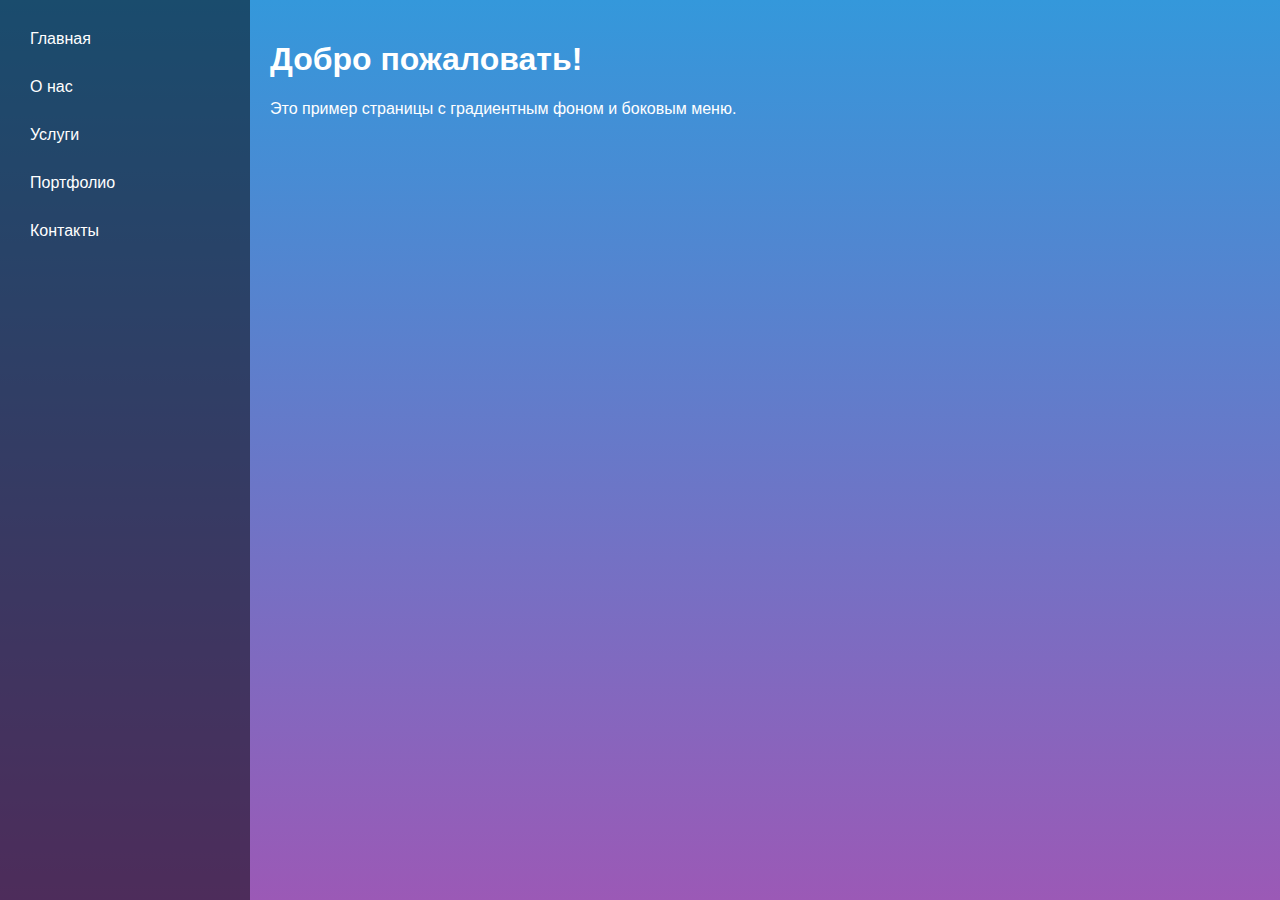
<file: Index.html>
<!DOCTYPE html>
<html lang="ru">
<head>
    <meta charset="UTF-8">
    <meta name="viewport" content="width=device-width, initial-scale=1.0">
    <title>Градиентная Страница с Боковым Меню</title>
    <link rel="stylesheet" href="style.css">
</head>
<body>

    <div class="container">

        <aside class="sidebar">
            <button class="menu-toggle" aria-label="Открыть/закрыть меню">☰</button>
            <nav>
                <ul>
                    <li><a href="#">Главная</a></li>
                    <li><a href="#">О нас</a></li>
                    <li><a href="#">Услуги</a></li>
                    <li><a href="#">Портфолио</a></li>
                    <li><a href="#">Контакты</a></li>
                </ul>
            </nav>
        </aside>

        <main class="content">
            <h1>Добро пожаловать!</h1>
            <p>Это пример страницы с градиентным фоном и боковым меню.</p>
        </main>

    </div>

    <script src="script.js"></script>
</body>
</html>
</file>
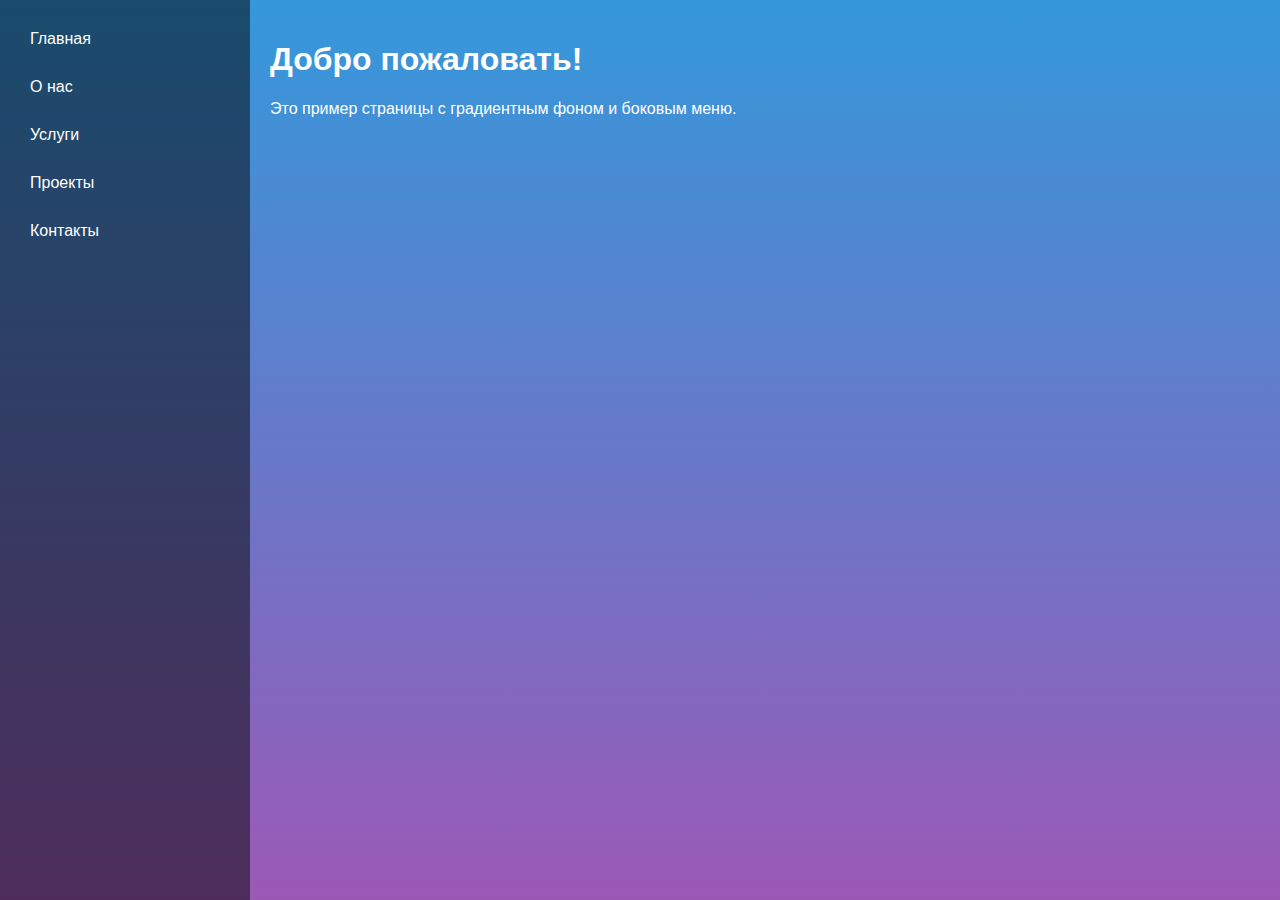
<file: index.html>
<!DOCTYPE html>
<html lang="ru">
<head>
    <meta charset="UTF-8">
    <meta name="viewport" content="width=device-width, initial-scale=1.0">
    <title>Градиентная Страница с Боковым Меню</title>
    <link rel="stylesheet" href="style.css">
</head>
<body>

    <div class="container">

        <aside class="sidebar">
            <button class="menu-toggle" aria-label="Открыть/закрыть меню">☰</button>
            <nav>
                <ul>
                    <li><a href="#">Главная</a></li>
                    <li><a href="#">О нас</a></li>
                    <li><a href="#">Услуги</a></li>
                    <li><a href="projects.html">Проекты</a></li>
                    <li><a href="#">Контакты</a></li>
                </ul>
            </nav>
        </aside>

        <main class="content">
            <h1>Добро пожаловать!</h1>
            <p>Это пример страницы с градиентным фоном и боковым меню.</p>
        </main>

    </div>

    <script src="script.js"></script>
</body>
</html>
</file>
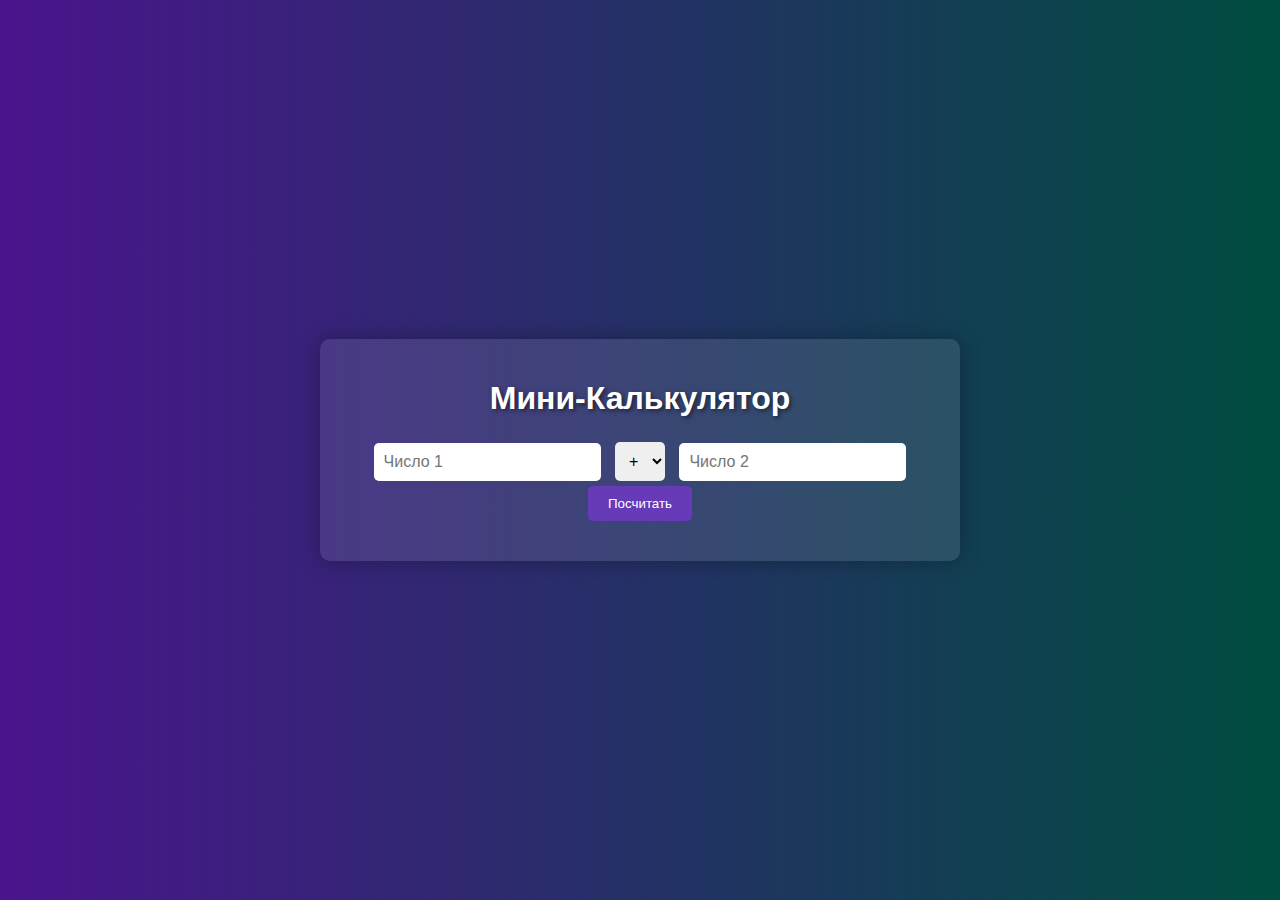
<file: projects/calculator/index.html>
<!DOCTYPE html>
<html lang="en">
<head>
    <meta charset="UTF-8">
    <meta name="viewport" content="width=device-width, initial-scale=1.0">
    <title>Мини-Калькулятор</title>
    <link rel="stylesheet" href="style.css">
</head>
<body>
    <div class="container">
        <h1>Мини-Калькулятор</h1>
        <input type="number" id="num1" placeholder="Число 1">
        <select id="operation">
            <option value="+">+</option>
            <option value="-">-</option>
            <option value="*">*</option>
            <option value="/">/</option>
        </select>
        <input type="number" id="num2" placeholder="Число 2">
        <button onclick="calculate()">Посчитать</button>
        <div id="result"></div>
        <script src="script.js"></script>
    </div>
</body>
</html>
</file>
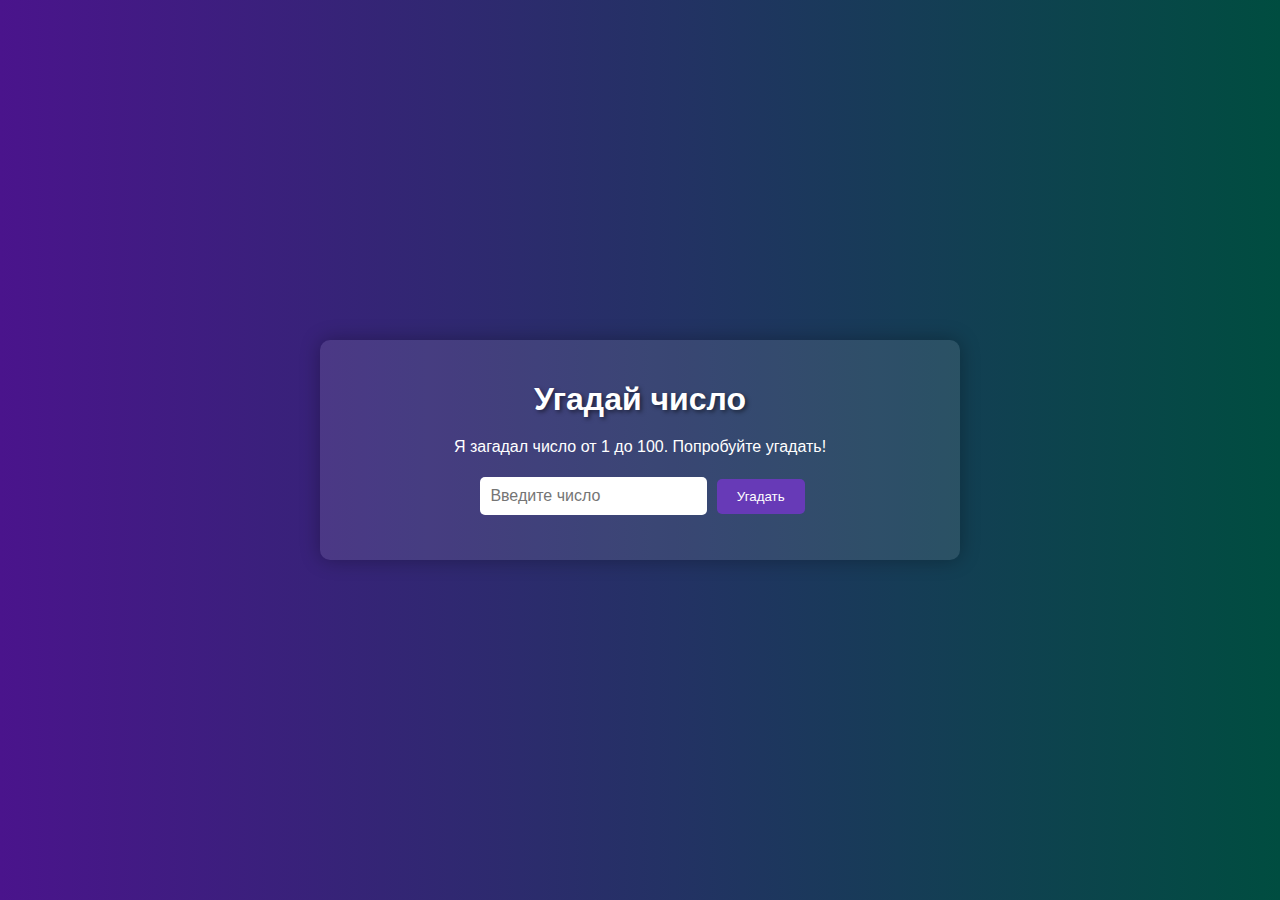
<file: projects/number/index.html>
<!DOCTYPE html>
<html lang="en">
<head>
    <meta charset="UTF-8">
    <meta name="viewport" content="width=device-width, initial-scale=1.0">
    <title>Угадай число</title>
    <link rel="stylesheet" href="style.css">
</head>
<body>
    <div class="container">
        <h1>Угадай число</h1>
        <p>Я загадал число от 1 до 100. Попробуйте угадать!</p>
        <input type="number" id="ugadai" placeholder="Введите число">
        <button onclick="proverkaChisla()">Угадать</button>
        <div id="result"></div>
        <script src="script.js"></script>
    </div>
</body>
</html>
</file>
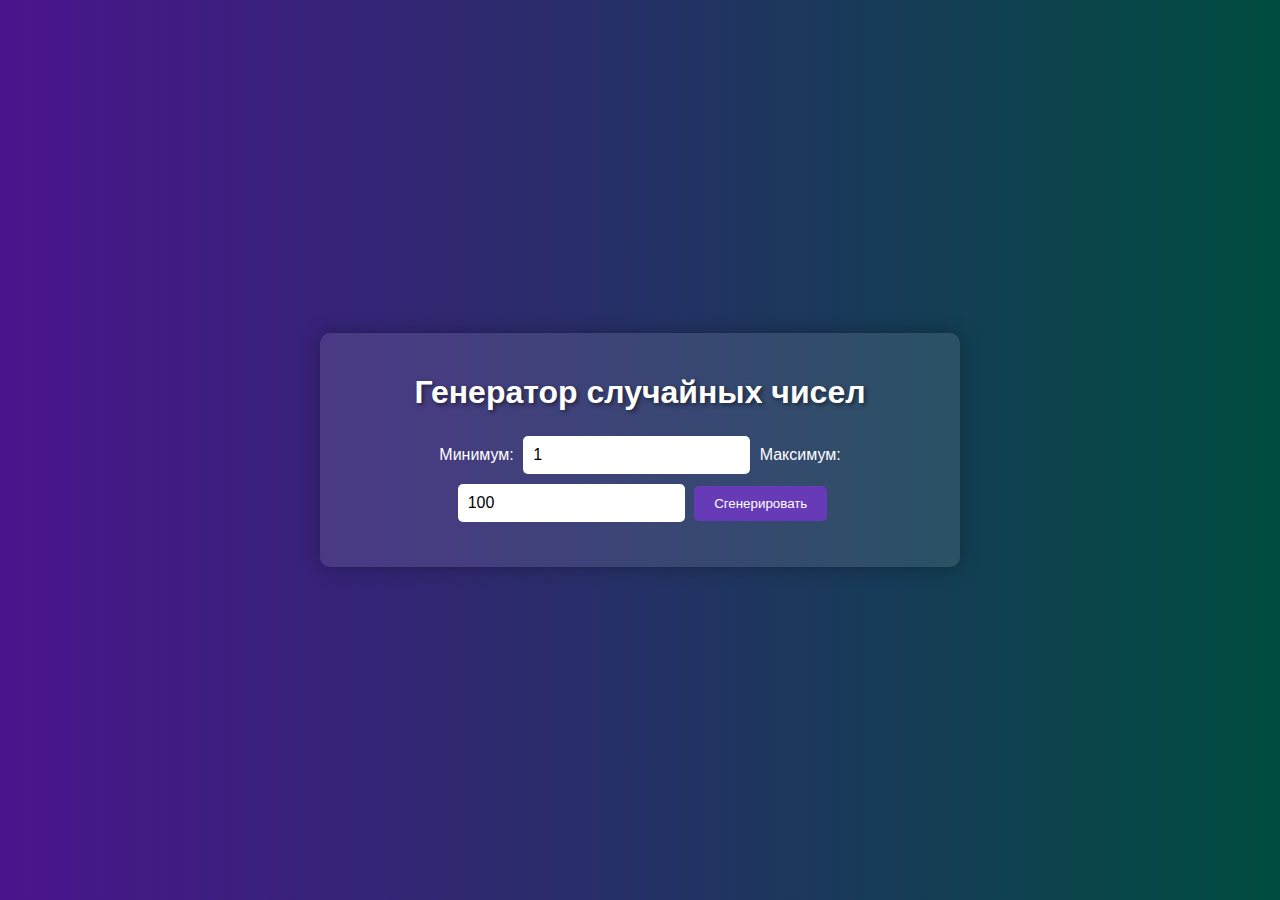
<file: projects/random/index.html>
<!DOCTYPE html>
<html lang="en">
<head>
    <meta charset="UTF-8">
    <meta name="viewport" content="width=device-width, initial-scale=1.0">
    <title>Генератор случайных чисел</title>
    <link rel="stylesheet" href="style.css">
</head>
<body>
    <div class="container">
        <h1>Генератор случайных чисел</h1>
        <label for="min">Минимум:</label>
        <input type="number" id="min" value="1">
        <label for="max">Максимум:</label>
        <input type="number" id="max" value="100">
        <button onclick="generateRandom()">Сгенерировать</button>
        <div id="result"></div>
        <script src="script.js"></script>
    </div>
</body>
</html>
</file>
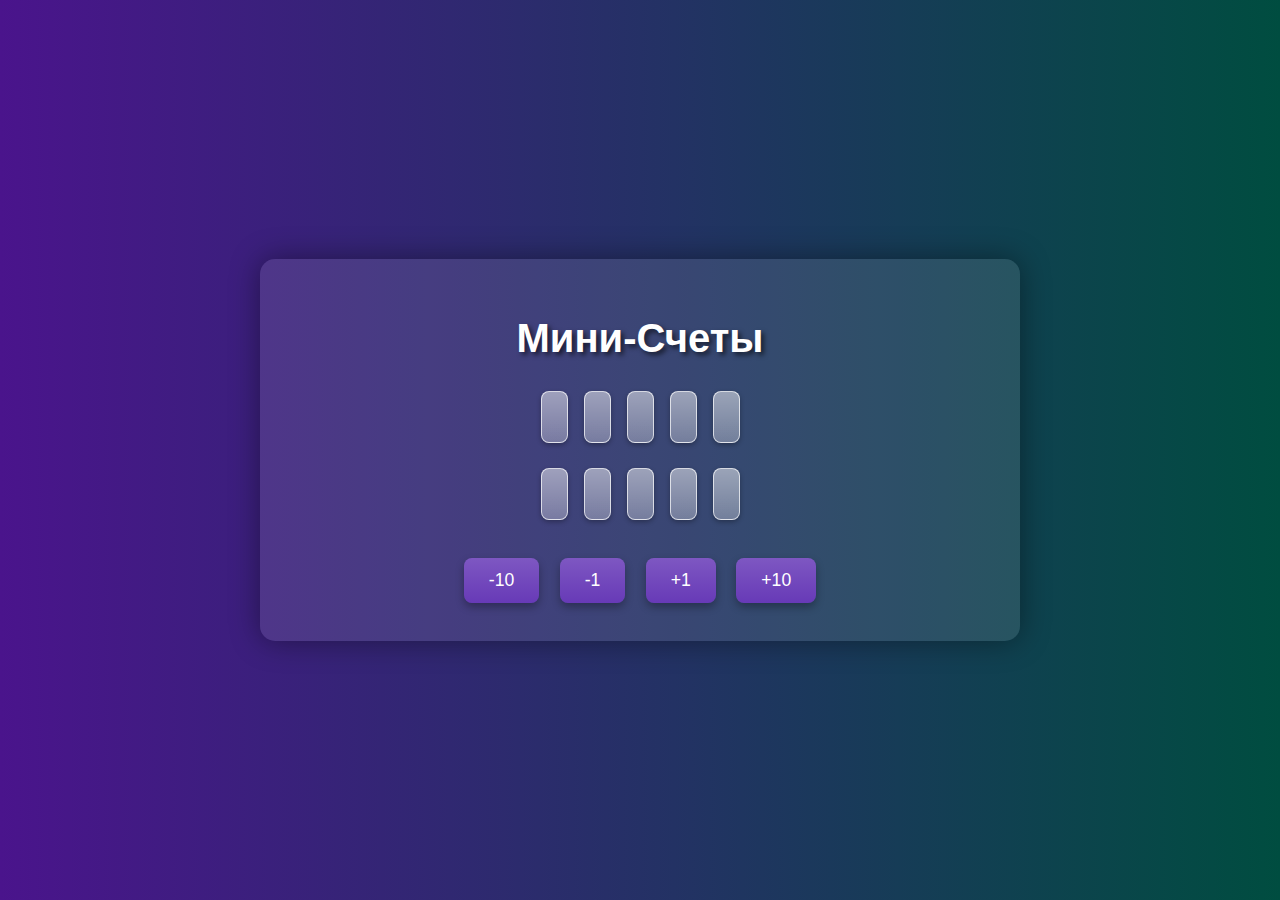
<file: projects/schety/index.html>
<!DOCTYPE html>
<html lang="en">
<head>
    <meta charset="UTF-8">
    <meta name="viewport" content="width=device-width, initial-scale=1.0">
    <title>Мини-Счеты</title>
    <link rel="stylesheet" href="style.css">
</head>
<body>
    <div class="container">
        <h1>Мини-Счеты</h1>
        <div id="schety">
            <!-- Здесь будут ряды с костяшками -->
        </div>
        <div id="controls">
            <button onclick="changeNumber(-10)">-10</button>
            <button onclick="changeNumber(-1)">-1</button>
            <button onclick="changeNumber(1)">+1</button>
            <button onclick="changeNumber(10)">+10</button>
        </div>
        <script src="script.js"></script>
    </div>
</body>
</html>
</file>
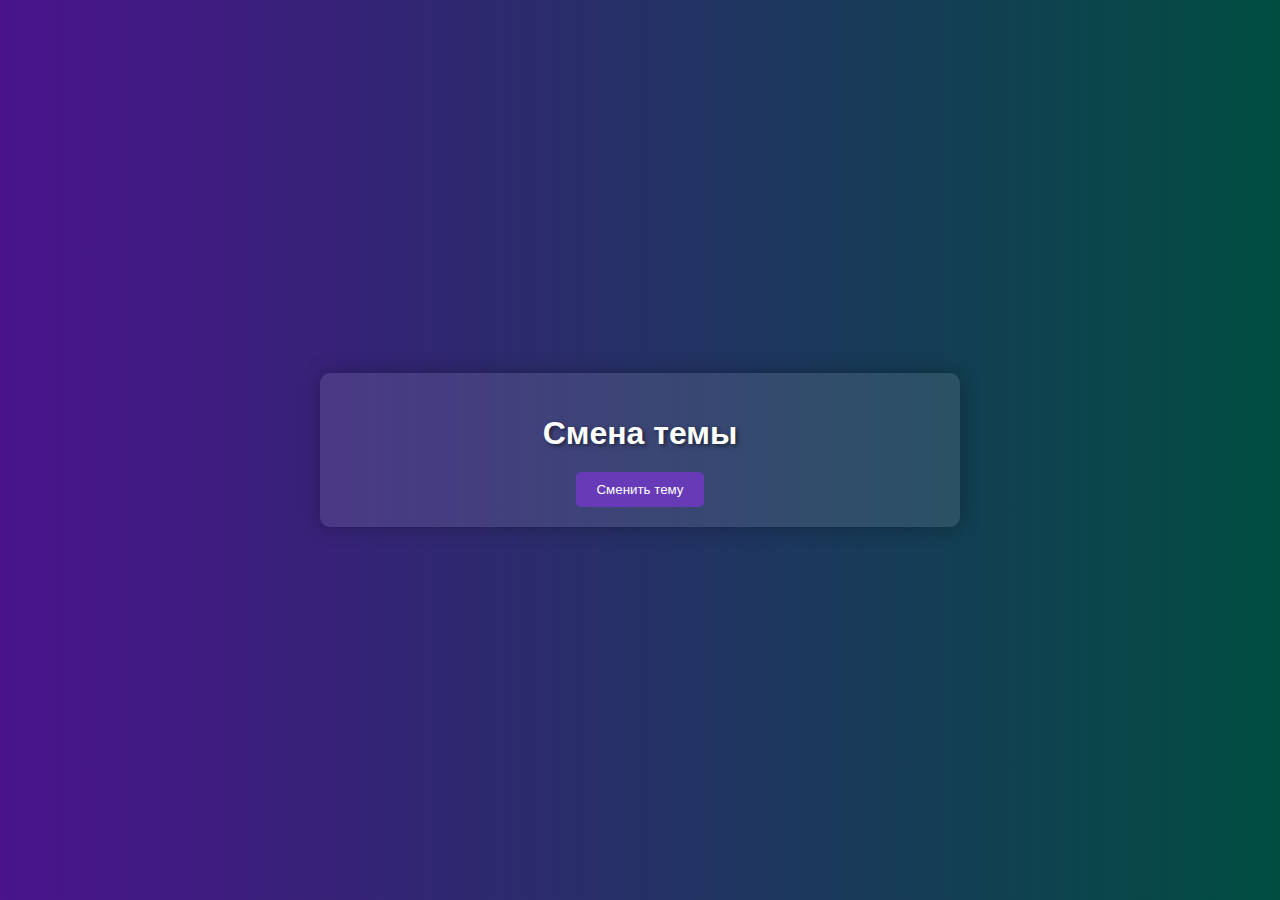
<file: projects/theme/index.html>
<!DOCTYPE html>
<html lang="en">
<head>
    <meta charset="UTF-8">
    <meta name="viewport" content="width=device-width, initial-scale=1.0">
    <title>Смена темы</title>
    <link rel="stylesheet" href="style.css">
</head>
<body>
    <div class="container">
        <h1>Смена темы</h1>
        <button id="themeButton">Сменить тему</button>
        <script src="script.js"></script>
    </div>
</body>
</html>
</file>
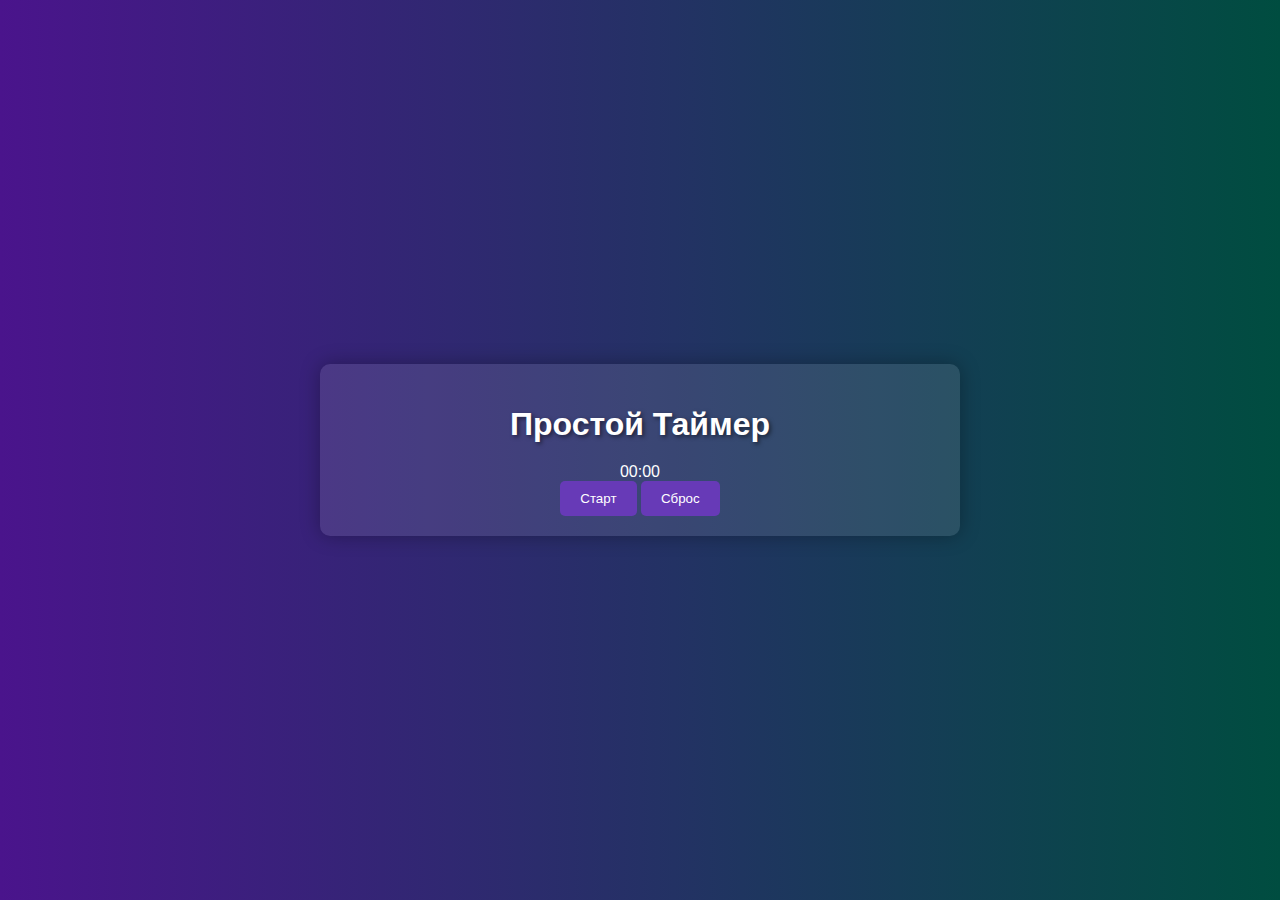
<file: projects/timer/index.html>
<!DOCTYPE html>
<html lang="en">
<head>
    <meta charset="UTF-8">
    <meta name="viewport" content="width=device-width, initial-scale=1.0">
    <title>Простой Таймер</title>
    <link rel="stylesheet" href="style.css">
</head>
<body>
    <div class="container">
        <h1>Простой Таймер</h1>
        <div id="timer">00:00</div>
        <button id="startStop">Старт</button>
        <button id="reset">Сброс</button>
        <script src="script.js"></script>
    </div>
</body>
</html>
</file>
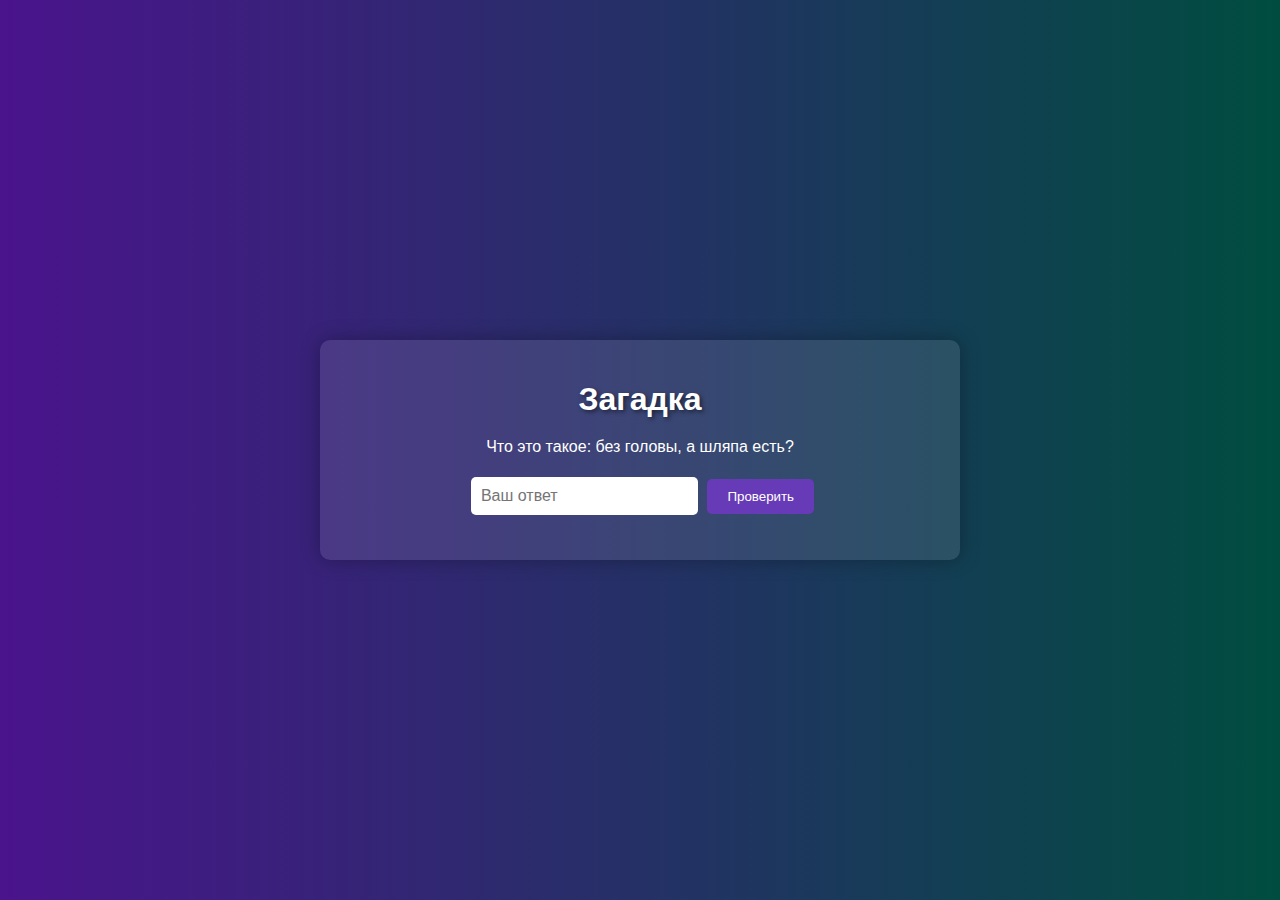
<file: projects/zagadka/index.html>
<!DOCTYPE html>
<html lang="en">
<head>
    <meta charset="UTF-8">
    <meta name="viewport" content="width=device-width, initial-scale=1.0">
    <title>Загадка</title>
    <link rel="stylesheet" href="style.css">
</head>
<body>
    <div class="container">
        <h1>Загадка</h1>
        <p id="zagadkaText">Что это такое: без головы, а шляпа есть?</p>
        <input type="text" id="otvet" placeholder="Ваш ответ">
        <button onclick="proverka()">Проверить</button>
        <div id="result"></div>
        <script src="script.js"></script>
    </div>
</body>
</html>
</file>
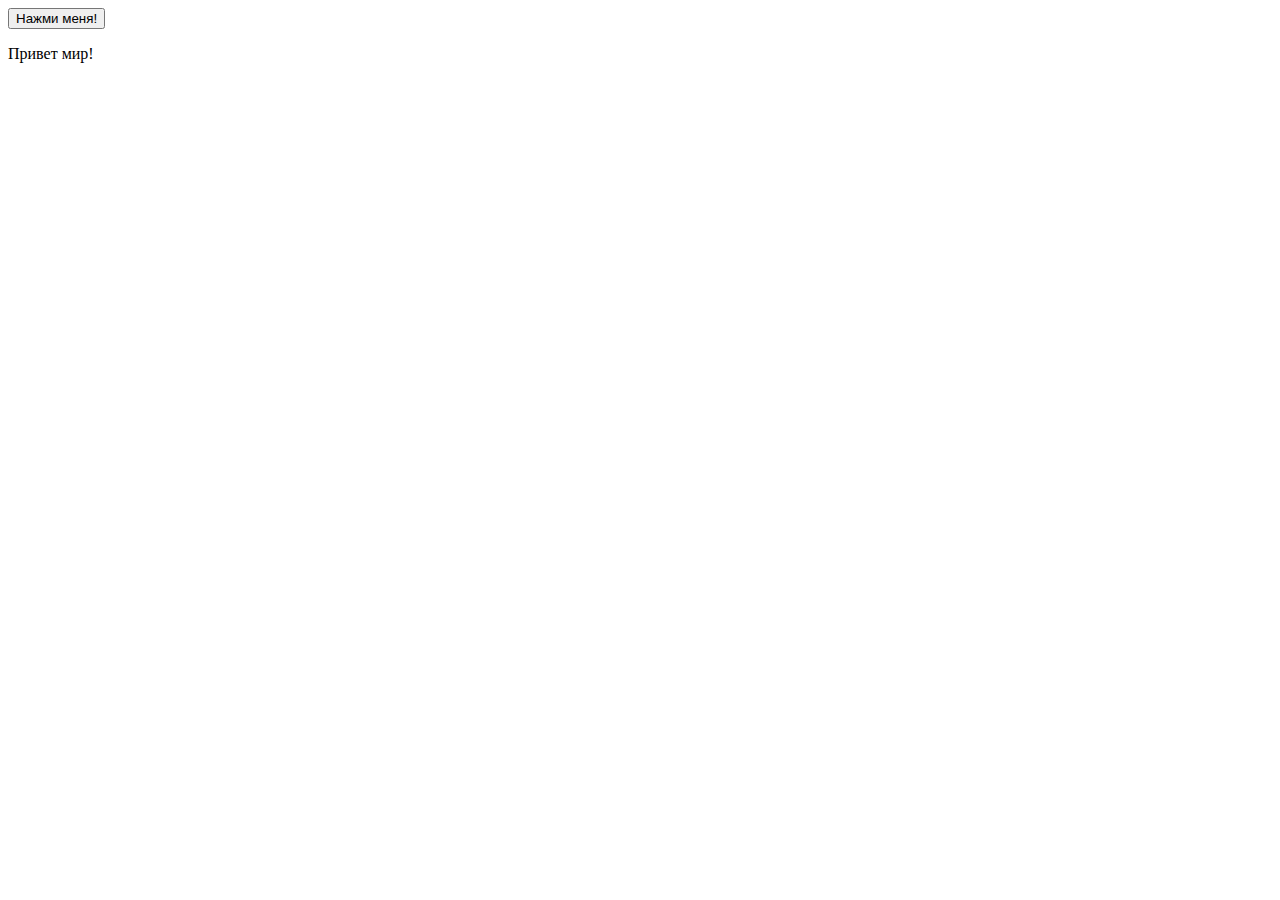
<file: Batton.html>
<!DOCTYPE html>
<html>
<head>
  <title>События DOM</title>
</head>
<body>

  <button id="myButton">Нажми меня!</button>
  <p id="myParagraph">Привет мир!</p>

  <script>
    // 1. Клик по кнопке
    const button = document.getElementById("myButton");
    button.addEventListener("click", function() {
      alert("Кнопка была нажата!");
    });

    // 2. Изменение текста в параграфе (пример с input)
    const paragraph = document.getElementById("myParagraph");
    paragraph.addEventListener("input", function(event) {
      console.log("Текст изменен:", event.target.textContent);
    });

    // делаем параграф редактируемым
    paragraph.contentEditable = true;
  </script>

</body>
</html>
</file>
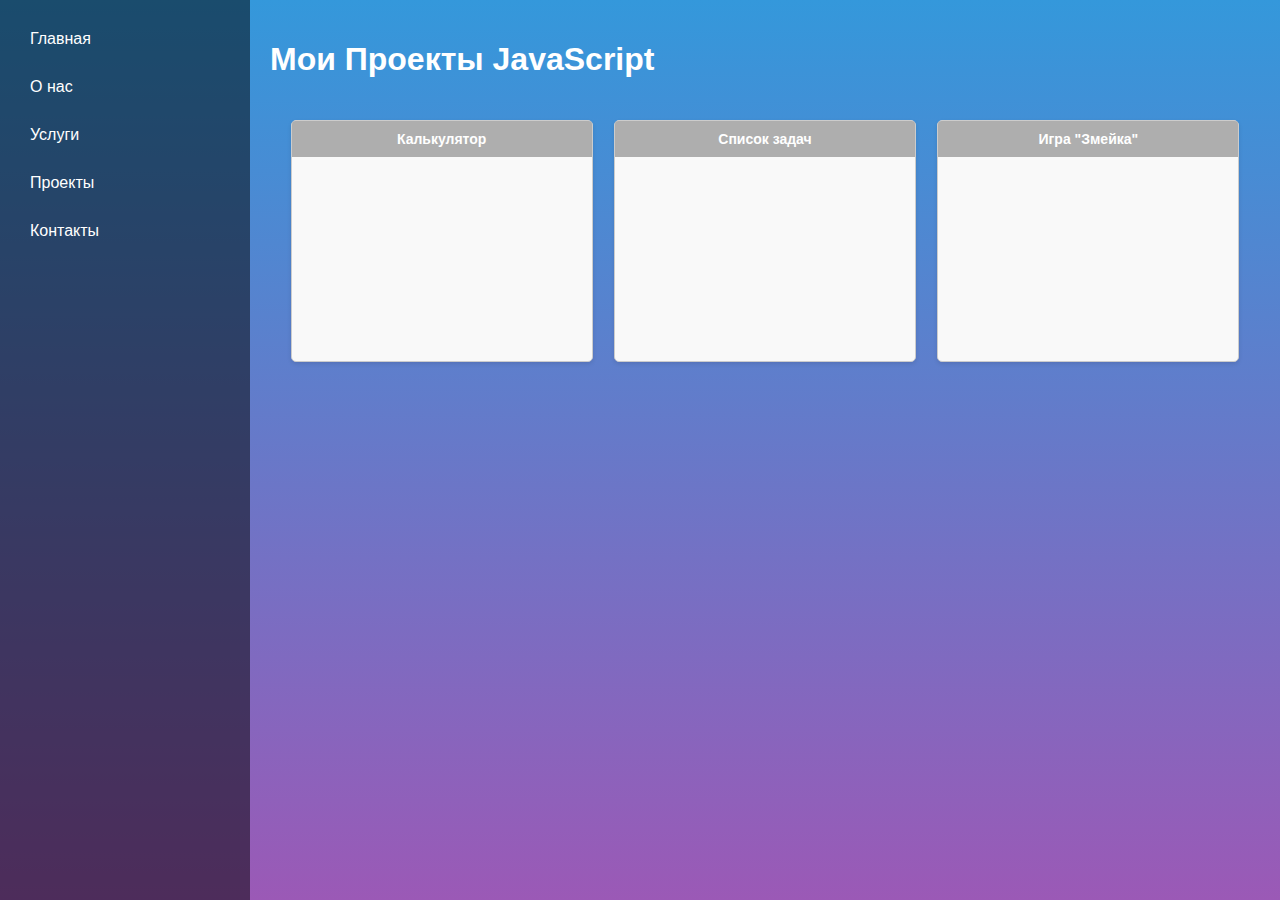
<file: projects.html>
<!DOCTYPE html>
<html lang="ru">
<head>
    <meta charset="UTF-8">
    <meta name="viewport" content="width=device-width, initial-scale=1.0">
    <title>Мои Проекты</title>
    <link rel="stylesheet" href="style.css"> <!-- Подключаем основной CSS -->
    <style>
        /* Стили для страницы проектов (можно добавить в style.css) */
        .projects-container {
            display: flex;
            flex-wrap: wrap; /* Перенос на новую строку, если не помещается */
            justify-content: space-around; /* Равномерное распределение */
            padding: 20px;
        }

        .project-item {
            width: 300px; /* Примерная ширина */
            margin-bottom: 20px;
            border: 1px solid #ccc;
            border-radius: 5px;
            overflow: hidden; /* Обрезаем содержимое iframe, если оно выходит за границы */
        }

        .project-item h2 {
            text-align: center;
            background-color: rgba(0, 0, 0, 0.3); /* Полупрозрачный фон для заголовка */
            padding: 10px;
            margin: 0;
        }

        .project-item iframe {
            width: 100%;
            height: 200px; /* Примерная высота iframe */
            border: none; /* Убираем рамку iframe */
        }
    </style>
</head>
<body>
    <div class="container">

        <aside class="sidebar">
            <button class="menu-toggle" aria-label="Открыть/закрыть меню">☰</button>
            <nav>
                <ul>
                    <li><a href="index.html">Главная</a></li>
                    <li><a href="#">О нас</a></li>
                    <li><a href="#">Услуги</a></li>
                    <li><a href="projects.html">Проекты</a></li>
                    <li><a href="#">Контакты</a></li>
                </ul>
            </nav>
        </aside>

        <main class="content">
            <h1>Мои Проекты JavaScript</h1>

            <div class="projects-container">

                <div class="project-item">
                    <h2>Калькулятор</h2>
                    <iframe src="https://ваш_домен/calculator/"></iframe>
                </div>

                <div class="project-item">
                    <h2>Список задач</h2>
                    <iframe src="https://ваш_домен/todo-list/"></iframe>
                </div>

                <div class="project-item">
                    <h2>Игра "Змейка"</h2>
                    <iframe src="https://ваш_домен/snake-game/"></iframe>
                </div>

                <!-- Добавьте больше проектов здесь -->

            </div>
        </main>
    </div>

    <script src="script.js"></script>
</body>
</html>
</file>
<file: style.css>
/* Общие стили */
body {
    margin: 0;
    font-family: sans-serif;
    background: linear-gradient(to bottom, #3498db, #9b59b6);
    height: 100vh;
    color: white;
    overflow: hidden;
}

.container {
    display: flex;
    height: 100%;
}

/* Стили бокового меню */
.sidebar {
    background-color: rgba(0, 0, 0, 0.5);
    width: 250px;
    padding: 20px;
    box-sizing: border-box;
    transition: transform 0.3s ease;
}

.sidebar nav ul {
    list-style: none;
    padding: 0;
    margin: 0;
}

.sidebar nav ul li {
    margin-bottom: 10px;
}

.sidebar nav ul li a {
    color: white;
    text-decoration: none;
    display: block;
    padding: 10px;
    border-radius: 5px;
    transition: background-color 0.2s ease;
}

.sidebar nav ul li a:hover {
    background-color: rgba(255, 255, 255, 0.1);
}

/* Стили контента */
.content {
    flex: 1;
    padding: 20px;
    box-sizing: border-box;
}

/* Кнопка для открытия/закрытия меню (для мобильных) */
.menu-toggle {
    background-color: transparent;
    border: none;
    color: white;
    font-size: 24px;
    cursor: pointer;
    position: absolute;
    top: 10px;
    left: 10px;
    display: none;
}

/* Класс для скрытия меню */
.sidebar.hidden {
    transform: translateX(-250px);
}

/* Медиа-запрос для адаптации под мобильные устройства */
@media (max-width: 768px) {
    .sidebar {
        position: fixed;
        top: 0;
        left: 0;
        height: 100%;
        z-index: 10;
        transform: translateX(-250px);
    }

    .content {
        padding-top: 60px;
    }

    .menu-toggle {
        display: block;
    }

    .sidebar.hidden {
        transform: translateX(0);
    }
}

/* Стили для страницы проектов */
.projects-container {
    display: flex;
    flex-wrap: wrap;
    justify-content: flex-start;
    padding: 20px;
    gap: 20px;
}

.project-item {
    width: 250px;
    border: 1px solid #ccc;
    border-radius: 5px;
    overflow: hidden;
    background-color: #f9f9f9;
    box-shadow: 0 2px 4px rgba(0, 0, 0, 0.1);
    transition: transform 0.2s ease-in-out;
    color: black;
}

.project-item:hover {
    transform: scale(1.05);
}

.project-item h2 {
    text-align: center;
    background-color: rgba(0, 0, 0, 0.3);
    padding: 5px;
    margin: 0;
    font-size: 14px;
    color: white;
}

.project-item a {
    display: block;
    width: 100%;
    height: 150px;
    overflow: hidden;
}

.project-item iframe {
    width: 100%;
    height: 100%;
    border: none;
    pointer-events: none;
}
</file>
<file: projects/calculator/style.css>
body {
  font-family: sans-serif;
  margin: 0;
  background: linear-gradient(to right, #4a148c, #004d40); /* Крутой градиент */
  color: white;
  display: flex;
  justify-content: center;
  align-items: center;
  min-height: 100vh; /* На всю высоту экрана */
}

.container {
  background-color: rgba(255, 255, 255, 0.1); /* Полупрозрачный белый фон */
  padding: 20px;
  border-radius: 10px;
  text-align: center;
  box-shadow: 0 0 20px rgba(0, 0, 0, 0.3); /* Тень для объема */
  width: 80%;
  max-width: 600px;
}

h1 {
  margin-bottom: 20px;
  color: #fff;
  text-shadow: 2px 2px 4px rgba(0, 0, 0, 0.5); /* Тень для текста */
}

button {
  background-color: #673ab7;
  color: white;
  padding: 10px 20px;
  border: none;
  border-radius: 5px;
  cursor: pointer;
  transition: background-color 0.3s ease; /* Плавное изменение цвета */
}

button:hover {
  background-color: #512da8;
}

input, select {
  padding: 10px;
  border-radius: 5px;
  border: none;
  margin: 5px;
  font-size: 16px;
}

#result {
    margin-top: 20px;
    font-size: 1.2em;
    font-weight: bold;
    color: #bbdefb;
    text-shadow: 1px 1px 2px rgba(0, 0, 0, 0.5);
}
</file>
<file: projects/number/style.css>
body {
  font-family: sans-serif;
  margin: 0;
  background: linear-gradient(to right, #4a148c, #004d40); /* Крутой градиент */
  color: white;
  display: flex;
  justify-content: center;
  align-items: center;
  min-height: 100vh; /* На всю высоту экрана */
}

.container {
  background-color: rgba(255, 255, 255, 0.1); /* Полупрозрачный белый фон */
  padding: 20px;
  border-radius: 10px;
  text-align: center;
  box-shadow: 0 0 20px rgba(0, 0, 0, 0.3); /* Тень для объема */
  width: 80%;
  max-width: 600px;
}

h1 {
  margin-bottom: 20px;
  color: #fff;
  text-shadow: 2px 2px 4px rgba(0, 0, 0, 0.5); /* Тень для текста */
}

button {
  background-color: #673ab7;
  color: white;
  padding: 10px 20px;
  border: none;
  border-radius: 5px;
  cursor: pointer;
  transition: background-color 0.3s ease; /* Плавное изменение цвета */
}

button:hover {
  background-color: #512da8;
}

input, select {
  padding: 10px;
  border-radius: 5px;
  border: none;
  margin: 5px;
  font-size: 16px;
}

#result {
    margin-top: 20px;
    font-size: 1.2em;
    font-weight: bold;
    color: #bbdefb;
    text-shadow: 1px 1px 2px rgba(0, 0, 0, 0.5);
}
</file>
<file: projects/random/style.css>
body {
  font-family: sans-serif;
  margin: 0;
  background: linear-gradient(to right, #4a148c, #004d40); /* Крутой градиент */
  color: white;
  display: flex;
  justify-content: center;
  align-items: center;
  min-height: 100vh; /* На всю высоту экрана */
}

.container {
  background-color: rgba(255, 255, 255, 0.1); /* Полупрозрачный белый фон */
  padding: 20px;
  border-radius: 10px;
  text-align: center;
  box-shadow: 0 0 20px rgba(0, 0, 0, 0.3); /* Тень для объема */
  width: 80%;
  max-width: 600px;
}

h1 {
  margin-bottom: 20px;
  color: #fff;
  text-shadow: 2px 2px 4px rgba(0, 0, 0, 0.5); /* Тень для текста */
}

button {
  background-color: #673ab7;
  color: white;
  padding: 10px 20px;
  border: none;
  border-radius: 5px;
  cursor: pointer;
  transition: background-color 0.3s ease; /* Плавное изменение цвета */
}

button:hover {
  background-color: #512da8;
}

input, select {
  padding: 10px;
  border-radius: 5px;
  border: none;
  margin: 5px;
  font-size: 16px;
}

#result {
    margin-top: 20px;
    font-size: 1.2em;
    font-weight: bold;
    color: #bbdefb;
    text-shadow: 1px 1px 2px rgba(0, 0, 0, 0.5);
}
</file>
<file: projects/schety/style.css>
body {
    font-family: sans-serif;
    margin: 0;
    background: linear-gradient(to right, #4a148c, #004d40);
    color: white;
    display: flex;
    justify-content: center;
    align-items: center;
    min-height: 100vh;
}

.container {
    background-color: rgba(255, 255, 255, 0.1);
    padding: 30px; /* Увеличим отступ */
    border-radius: 15px; /* Закруглим углы больше */
    text-align: center;
    box-shadow: 0 0 30px rgba(0, 0, 0, 0.4); /* Увеличим тень */
    width: 90%; /* Увеличим ширину */
    max-width: 700px; /* Увеличим максимальную ширину */
}

h1 {
    margin-bottom: 30px; /* Увеличим отступ */
    color: #fff;
    text-shadow: 3px 3px 5px rgba(0, 0, 0, 0.6); /* Увеличим тень */
    font-size: 2.5em; /* Увеличим размер шрифта */
}

button {
    background: linear-gradient(to bottom, #7e57c2, #673ab7); /* Градиент для кнопок */
    color: white;
    padding: 12px 25px; /* Увеличим отступ */
    border: none;
    border-radius: 8px; /* Закруглим углы */
    cursor: pointer;
    transition: transform 0.2s ease, box-shadow 0.2s ease; /* Добавим анимацию при наведении */
    margin: 8px; /* Увеличим отступ */
    font-size: 1.1em; /* Увеличим размер шрифта */
    box-shadow: 0 4px 8px rgba(0, 0, 0, 0.3); /* Добавим тень */
}

button:hover {
    transform: translateY(-2px); /* Приподнимаем кнопку при наведении */
    box-shadow: 0 6px 12px rgba(0, 0, 0, 0.4); /* Увеличим тень при наведении */
}

button:active {
    transform: translateY(0); /* Возвращаем кнопку в исходное положение при нажатии */
    box-shadow: 0 2px 4px rgba(0, 0, 0, 0.3); /* Уменьшаем тень при нажатии */
}

.schety-row {
    display: flex;
    justify-content: center;
    margin-bottom: 15px; /* Увеличим отступ */
}

/* Разделитель между рядами */
.schety-row:nth-child(1) {
    margin-bottom: 25px; /* Увеличим отступ для разделителя */
}

.bead {
    width: 25px; /* Увеличим ширину */
    height: 50px; /* Увеличим высоту */
    background: linear-gradient(to bottom, rgba(255, 255, 255, 0.5), rgba(255, 255, 255, 0.3)); /* Градиент для костяшек */
    border-radius: 8px; /* Закруглим углы */
    margin: 0 8px; /* Увеличим отступ */
    transition: background-color 0.3s ease;
    border: 1px solid rgba(255, 255, 255, 0.7); /* Увеличим прозрачность */
    box-shadow: 0 2px 5px rgba(0, 0, 0, 0.3); /* Добавим тень */
}

.bead.filled {
    background: linear-gradient(to bottom, #8e24aa, #673ab7); /* Градиент для заполненных костяшек */
    border: 1px solid #5e35b1; /* Изменим цвет границы */
}

#controls {
    margin-top: 30px; /* Увеличим отступ */
}
</file>
<file: projects/theme/style.css>
body {
  font-family: sans-serif;
  margin: 0;
  background: linear-gradient(to right, #4a148c, #004d40); /* Крутой градиент */
  color: white;
  display: flex;
  justify-content: center;
  align-items: center;
  min-height: 100vh; /* На всю высоту экрана */
}

.container {
  background-color: rgba(255, 255, 255, 0.1); /* Полупрозрачный белый фон */
  padding: 20px;
  border-radius: 10px;
  text-align: center;
  box-shadow: 0 0 20px rgba(0, 0, 0, 0.3); /* Тень для объема */
  width: 80%;
  max-width: 600px;
}

h1 {
  margin-bottom: 20px;
  color: #fff;
  text-shadow: 2px 2px 4px rgba(0, 0, 0, 0.5); /* Тень для текста */
}

button {
  background-color: #673ab7;
  color: white;
  padding: 10px 20px;
  border: none;
  border-radius: 5px;
  cursor: pointer;
  transition: background-color 0.3s ease; /* Плавное изменение цвета */
}

button:hover {
  background-color: #512da8;
}

input, select {
  padding: 10px;
  border-radius: 5px;
  border: none;
  margin: 5px;
  font-size: 16px;
}

#result {
    margin-top: 20px;
    font-size: 1.2em;
    font-weight: bold;
    color: #bbdefb;
    text-shadow: 1px 1px 2px rgba(0, 0, 0, 0.5);
}
</file>
<file: projects/timer/style.css>
body {
  font-family: sans-serif;
  margin: 0;
  background: linear-gradient(to right, #4a148c, #004d40); /* Крутой градиент */
  color: white;
  display: flex;
  justify-content: center;
  align-items: center;
  min-height: 100vh; /* На всю высоту экрана */
}

.container {
  background-color: rgba(255, 255, 255, 0.1); /* Полупрозрачный белый фон */
  padding: 20px;
  border-radius: 10px;
  text-align: center;
  box-shadow: 0 0 20px rgba(0, 0, 0, 0.3); /* Тень для объема */
  width: 80%;
  max-width: 600px;
}

h1 {
  margin-bottom: 20px;
  color: #fff;
  text-shadow: 2px 2px 4px rgba(0, 0, 0, 0.5); /* Тень для текста */
}

button {
  background-color: #673ab7;
  color: white;
  padding: 10px 20px;
  border: none;
  border-radius: 5px;
  cursor: pointer;
  transition: background-color 0.3s ease; /* Плавное изменение цвета */
}

button:hover {
  background-color: #512da8;
}

input, select {
  padding: 10px;
  border-radius: 5px;
  border: none;
  margin: 5px;
  font-size: 16px;
}

#result {
    margin-top: 20px;
    font-size: 1.2em;
    font-weight: bold;
    color: #bbdefb;
    text-shadow: 1px 1px 2px rgba(0, 0, 0, 0.5);
}
</file>
<file: projects/zagadka/style.css>
body {
  font-family: sans-serif;
  margin: 0;
  background: linear-gradient(to right, #4a148c, #004d40); /* Крутой градиент */
  color: white;
  display: flex;
  justify-content: center;
  align-items: center;
  min-height: 100vh; /* На всю высоту экрана */
}

.container {
  background-color: rgba(255, 255, 255, 0.1); /* Полупрозрачный белый фон */
  padding: 20px;
  border-radius: 10px;
  text-align: center;
  box-shadow: 0 0 20px rgba(0, 0, 0, 0.3); /* Тень для объема */
  width: 80%;
  max-width: 600px;
}

h1 {
  margin-bottom: 20px;
  color: #fff;
  text-shadow: 2px 2px 4px rgba(0, 0, 0, 0.5); /* Тень для текста */
}

button {
  background-color: #673ab7;
  color: white;
  padding: 10px 20px;
  border: none;
  border-radius: 5px;
  cursor: pointer;
  transition: background-color 0.3s ease; /* Плавное изменение цвета */
}

button:hover {
  background-color: #512da8;
}

input, select {
  padding: 10px;
  border-radius: 5px;
  border: none;
  margin: 5px;
  font-size: 16px;
}

#result {
    margin-top: 20px;
    font-size: 1.2em;
    font-weight: bold;
    color: #bbdefb;
    text-shadow: 1px 1px 2px rgba(0, 0, 0, 0.5);
}
</file>
